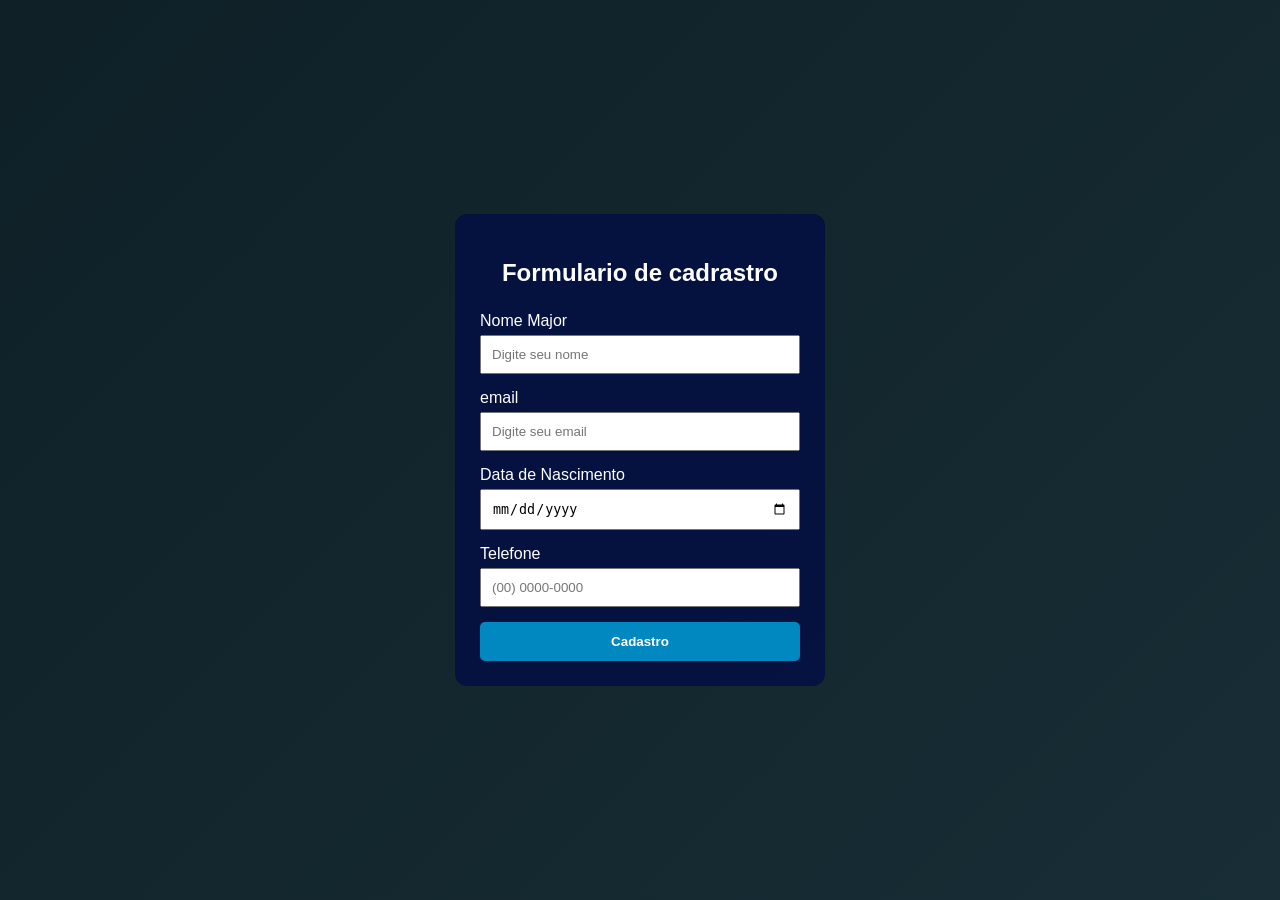
<file: aula05/index.html>
<!DOCTYPE html>
<html lang="pt-br">
<head>
    <meta charset="UTF-8">
    <meta name="viewport" content="width=device-width, initial-scale=1.0">
    <title>Cadrastro ☹</title>
    <link rel="stylesheet" href="style.css">
</head>
<body>
    <div class="container">
        <form>
            <h2>Formulario de cadrastro</h2>
            <label for="nome">Nome Major</label>
            <input type="text" id="nome" placeholder="Digite seu nome" required>

            <label for="email">email</label>
            <input type="email" id="email" placeholder="Digite seu email" required>

            <label for="Nascimento">Data de Nascimento</label>
            <input type="date" id="nascimento"required>

            <label for="Telefone">Telefone</label>
            <input type="tel" id="telefone" placeholder="(00) 0000-0000">
            
            <button type="submit">Cadastro</button>
        </form>

    </div>
</body>
</html>
</file>
<file: aula05/style.css>
/*config gerais da pagina */
body {
  margin: 0;
  padding: 0;
  min-height: 100vh;

  background: linear-gradient(135deg, #0f2027, #203a43, #2c5364);
  animation: 10s ease infinite;
  background-size: 400% 400%;
  font-family: arial, sans-serif;
  display: flex;
  justify-content: center;
  align-items: center;
}
.container {
  background-color: rgba(2, 12, 68, 0.781);

  width: 320px;
  padding: 25px;
  border-radius: 12px;
  color: white;
}
h2 {
  text-align: center;
  margin-bottom: 25px;
}
form label {
  display: block;
  margin-bottom: 5px;
}
form input {
  width: 100%;
  padding: 10px;
  margin-bottom: 15px;
  box-sizing: border-box;
  outline: none;
}
form button{
    width: 100%;
    padding: 12px;
    background-color: #0288c1;
    color: white;
    border: none;
    border-radius: 5px;
    cursor: pointer;
    font-weight: bold;
}
form button:hover{
    background-color: rgba(201, 17, 130, 0.699)
    ;
}
</file>
